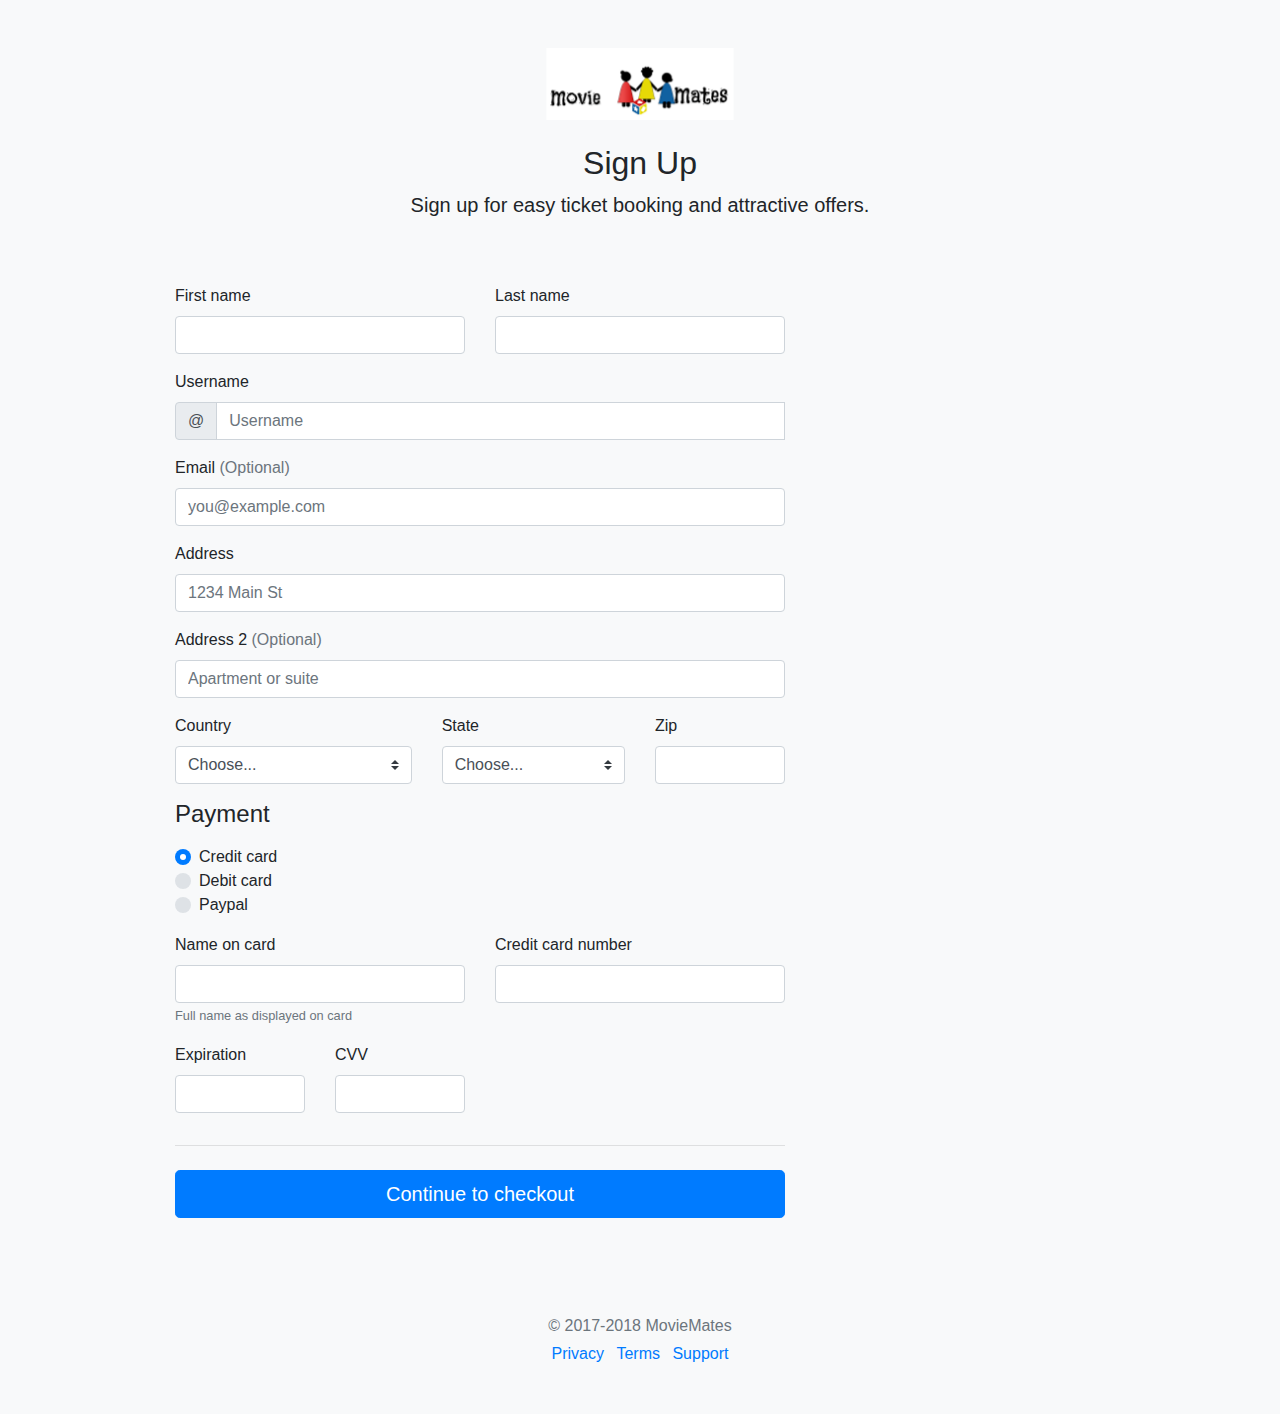
<file: Checkout example for Bootstrap.html>
<!DOCTYPE html>
<html lang="en"><head><meta http-equiv="Content-Type" content="text/html; charset=UTF-8">
    
    <meta name="viewport" content="width=device-width, initial-scale=1, shrink-to-fit=no">
    <meta name="description" content="">
    <meta name="author" content="">
    <link rel="icon" href="./img/icon.ico">

    <title>Sign Up</title>

    <!-- Bootstrap core CSS -->
    <link href="./Checkout example for Bootstrap_files/bootstrap.min.css" rel="stylesheet">

    <!-- Custom styles for this template -->
    <link href="./Checkout example for Bootstrap_files/form-validation.css" rel="stylesheet">
  </head>

  <body class="bg-light">

    <div class="container">
      <div class="py-5 text-center">
        <img class="d-block mx-auto mb-4" src="./Checkout example for Bootstrap_files/mm2.svg" alt="" width="380" height="72">
        <h2>Sign Up</h2>
        <p class="lead">Sign up for easy ticket booking and attractive offers.</p>
      </div>

      <div class="row">
        
<div class="col-md-8 order-md-1">
          <form class="needs-validation" novalidate="">
            <div class="row">
              <div class="col-md-6 mb-3">
                <label for="firstName">First name</label>
                <input type="text" class="form-control" id="firstName" placeholder="" value="" required="">
                <div class="invalid-feedback">
                  Valid first name is required.
                </div>
              </div>
              <div class="col-md-6 mb-3">
                <label for="lastName">Last name</label>
                <input type="text" class="form-control" id="lastName" placeholder="" value="" required="">
                <div class="invalid-feedback">
                  Valid last name is required.
                </div>
              </div>
            </div>

            <div class="mb-3">
              <label for="username">Username</label>
              <div class="input-group">
                <div class="input-group-prepend">
                  <span class="input-group-text">@</span>
                </div>
                <input type="text" class="form-control" id="username" placeholder="Username" required="">
                <div class="invalid-feedback" style="width: 100%;">
                  Your username is required.
                </div>
              </div>
            </div>

            <div class="mb-3">
              <label for="email">Email <span class="text-muted">(Optional)</span></label>
              <input type="email" class="form-control" id="email" placeholder="you@example.com">
              <div class="invalid-feedback">
                Please enter a valid email address for shipping updates.
              </div>
            </div>

            <div class="mb-3">
              <label for="address">Address</label>
              <input type="text" class="form-control" id="address" placeholder="1234 Main St" required="">
              <div class="invalid-feedback">
                Please enter your shipping address.
              </div>
            </div>

            <div class="mb-3">
              <label for="address2">Address 2 <span class="text-muted">(Optional)</span></label>
              <input type="text" class="form-control" id="address2" placeholder="Apartment or suite">
            </div>

            <div class="row">
              <div class="col-md-5 mb-3">
                <label for="country">Country</label>
                <select class="custom-select d-block w-100" id="country" required="">
                  <option value="">Choose...</option>
                  <option>India</option>
                </select>
                <div class="invalid-feedback">
                  Please select a valid country.
                </div>
              </div>
              <div class="col-md-4 mb-3">
                <label for="state">State</label>
                <select class="custom-select d-block w-100" id="state" required="">
                  <option value="">Choose...</option>
                  <option>New Delhi</option>
                </select>
                <div class="invalid-feedback">
                  Please provide a valid state.
                </div>
              </div>
              <div class="col-md-3 mb-3">
                <label for="zip">Zip</label>
                <input type="text" class="form-control" id="zip" placeholder="" required="">
                <div class="invalid-feedback">
                  Zip code required.
                </div>
              </div>
            </div>
            

            <h4 class="mb-3">Payment</h4>

            <div class="d-block my-3">
              <div class="custom-control custom-radio">
                <input id="credit" name="paymentMethod" type="radio" class="custom-control-input" checked="" required="">
                <label class="custom-control-label" for="credit">Credit card</label>
              </div>
              <div class="custom-control custom-radio">
                <input id="debit" name="paymentMethod" type="radio" class="custom-control-input" required="">
                <label class="custom-control-label" for="debit">Debit card</label>
              </div>
              <div class="custom-control custom-radio">
                <input id="paypal" name="paymentMethod" type="radio" class="custom-control-input" required="">
                <label class="custom-control-label" for="paypal">Paypal</label>
              </div>
            </div>
            <div class="row">
              <div class="col-md-6 mb-3">
                <label for="cc-name">Name on card</label>
                <input type="text" class="form-control" id="cc-name" placeholder="" required="">
                <small class="text-muted">Full name as displayed on card</small>
                <div class="invalid-feedback">
                  Name on card is required
                </div>
              </div>
              <div class="col-md-6 mb-3">
                <label for="cc-number">Credit card number</label>
                <input type="text" class="form-control" id="cc-number" placeholder="" required="">
                <div class="invalid-feedback">
                  Credit card number is required
                </div>
              </div>
            </div>
            <div class="row">
              <div class="col-md-3 mb-3">
                <label for="cc-expiration">Expiration</label>
                <input type="text" class="form-control" id="cc-expiration" placeholder="" required="">
                <div class="invalid-feedback">
                  Expiration date required
                </div>
              </div>
              <div class="col-md-3 mb-3">
                <label for="cc-expiration">CVV</label>
                <input type="text" class="form-control" id="cc-cvv" placeholder="" required="">
                <div class="invalid-feedback">
                  Security code required
                </div>
              </div>
            </div>
            <hr class="mb-4">
            <button class="btn btn-primary btn-lg btn-block" type="submit">Continue to checkout</button>
          </form>
        </div>
      </div>

      <footer class="my-5 pt-5 text-muted text-center text-small">
        <p class="mb-1">© 2017-2018 MovieMates</p>
        <ul class="list-inline">
          <li class="list-inline-item"><a href="#">Privacy</a></li>
          <li class="list-inline-item"><a href="#">Terms</a></li>
          <li class="list-inline-item"><a href="#">Support</a></li>
        </ul>
      </footer>
    </div>

    <!-- Bootstrap core JavaScript
    ================================================== -->
    <!-- Placed at the end of the document so the pages load faster -->
    <script src="./Checkout example for Bootstrap_files/jquery-3.2.1.slim.min.js.download" integrity="sha384-KJ3o2DKtIkvYIK3UENzmM7KCkRr/rE9/Qpg6aAZGJwFDMVNA/GpGFF93hXpG5KkN" crossorigin="anonymous"></script>
    <script>window.jQuery || document.write('<script src="../../assets/js/vendor/jquery-slim.min.js"><\/script>')</script>
    <script src="./Checkout example for Bootstrap_files/popper.min.js.download"></script>
    <script src="./Checkout example for Bootstrap_files/bootstrap.min.js.download"></script>
    <script src="./Checkout example for Bootstrap_files/holder.min.js.download"></script>
    <script>
      // Example starter JavaScript for disabling form submissions if there are invalid fields
      (function() {
        'use strict';

        window.addEventListener('load', function() {
          // Fetch all the forms we want to apply custom Bootstrap validation styles to
          var forms = document.getElementsByClassName('needs-validation');

          // Loop over them and prevent submission
          var validation = Array.prototype.filter.call(forms, function(form) {
            form.addEventListener('submit', function(event) {
              if (form.checkValidity() === false) {
                event.preventDefault();
                event.stopPropagation();
              }
              form.classList.add('was-validated');
            }, false);
          });
        }, false);
      })();
    </script>
  

</body></html>
</file>
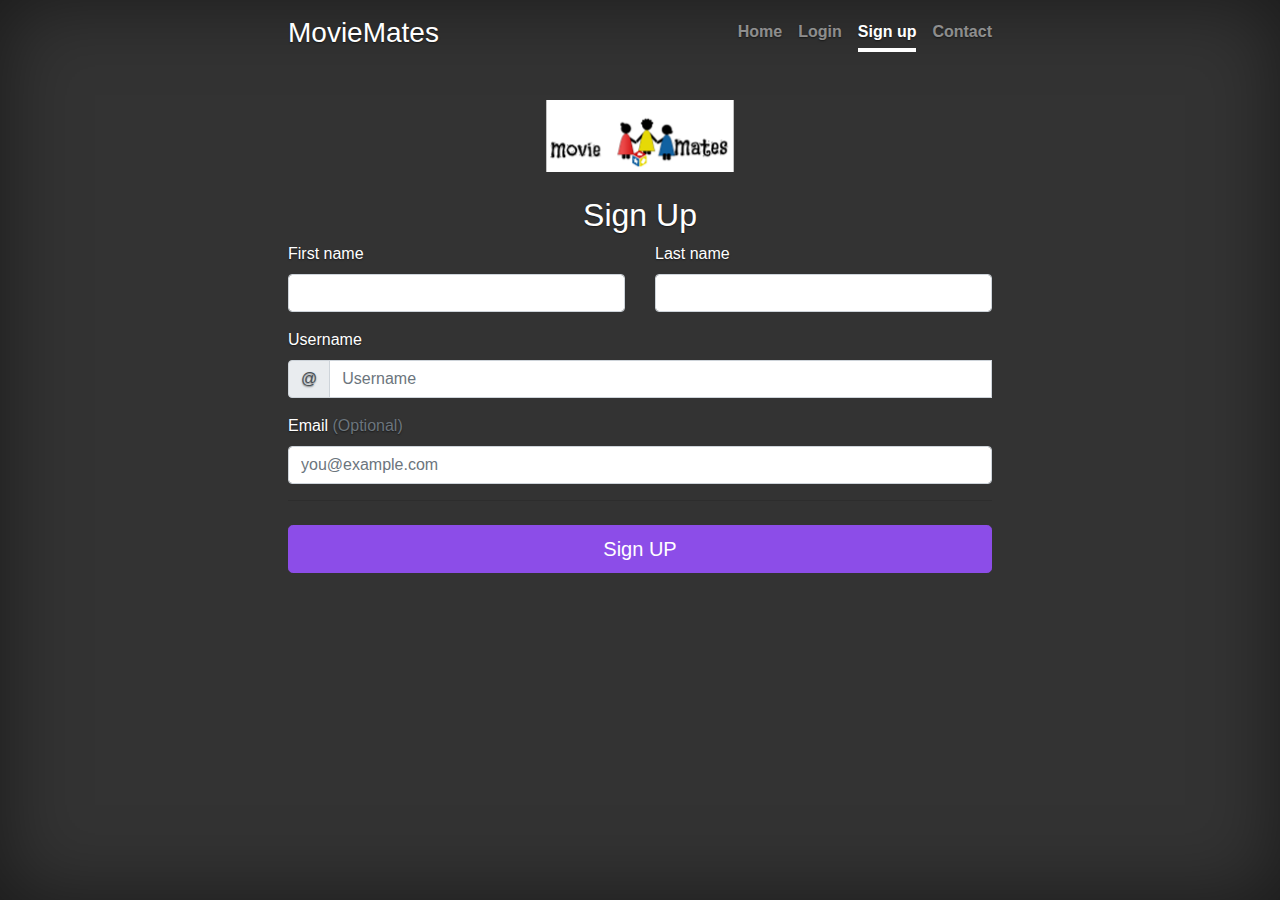
<file: signup.html>
<!DOCTYPE html>
<html lang="en">

<head>
    <meta http-equiv="Content-Type" content="text/html; charset=UTF-8">

    <meta name="viewport" content="width=device-width, initial-scale=1, shrink-to-fit=no">
    <meta name="description" content="">
    <meta name="author" content="">
    <link rel="icon" href="./img/icon.ico">

    <title>Sign Up</title>

    <!-- Bootstrap core CSS -->
    <link href="./css/bootstrap.min.css" rel="stylesheet">

    <!-- Custom styles for this template -->
    <link href="./css/login.css" rel="stylesheet">
</head>

<body class="tex">
    <div class="cover-container d-flex h-100 p-3 mx-auto flex-column">
        <header class="masthead mb-5">
            <div class="inner">
                <h3 class="masthead-brand">MovieMates</h3>
                <nav class="nav nav-masthead justify-content-center">
                    <a class="nav-link" href="./index.html">Home</a>
                    <a class="nav-link" href="./login.html">Login</a>
                    <a class="nav-link active" href="#">Sign up</a>
                    <a class="nav-link" href="#">Contact</a>
                </nav>
            </div>
        </header>

        <main role="main" class="x">


            <form class="f" novalidate="" style="text-align: none">
                <img class="d-block mx-auto mb-4" src="./Checkout example for Bootstrap_files/mm2.svg" alt="" width="380" height="72">
                <h2 class="text-center">Sign Up</h2>

                <div class="row">
                    <div class="col-md-6 mb-3">
                        <label for="firstName">First name</label>
                        <input type="text" class="form-control" id="firstName" placeholder="" value="" required="">
                        <div class="invalid-feedback">
                            Valid first name is required.
                        </div>
                    </div>
                    <div class="col-md-6 mb-3">
                        <label for="lastName">Last name</label>
                        <input type="text" class="form-control" id="lastName" placeholder="" value="" required="">
                        <div class="invalid-feedback">
                            Valid last name is required.
                        </div>
                    </div>
                </div>

                <div class="mb-3">
                    <label for="username">Username</label>
                    <div class="input-group">
                        <div class="input-group-prepend">
                            <span class="input-group-text">@</span>
                        </div>
                        <input type="text" class="form-control" id="username" placeholder="Username" required="">
                        <div class="invalid-feedback" style="width: 100%;">
                            Your username is required.
                        </div>
                    </div>
                </div>

                <div class="mb-3">
                    <label for="email">Email <span class="text-muted">(Optional)</span></label>
                    <input type="email" class="form-control" id="email" placeholder="you@example.com">
                    <div class="invalid-feedback">
                        Please enter a valid email address for shipping updates.
                    </div>
                </div>


                <hr class="mb-4">
                <button class="btn btn-primary btn-lg btn-block" type="submit">Sign UP</button>
            </form>
        </main>

    </div>


    <!-- Bootstrap core JavaScript
    ================================================== -->
    <!-- Placed at the end of the document so the pages load faster -->

    <script src="./js/jquery-3.3.1.min.js"></script>
    <script src="./js/popper.min.js"></script>
    <script src="./js/bootstrap.min.js"></script>



</body>

</html>
</file>
<file: Checkout example for Bootstrap_files/form-validation.css>
.container {
  max-width: 960px;
}

.border-top { border-top: 1px solid #e5e5e5; }
.border-bottom { border-bottom: 1px solid #e5e5e5; }
.border-top-gray { border-top-color: #adb5bd; }

.box-shadow { box-shadow: 0 .25rem .75rem rgba(0, 0, 0, .05); }

.lh-condensed { line-height: 1.25; }
</file>
<file: css/login.css>
/*
 * Globals
 */


/* Links */

a,
a:focus,
a:hover {
    color: #fff;
}


/* Custom default button */

.btn-secondary,
.btn-secondary:hover,
.btn-secondary:focus {
    color: #333;
    text-shadow: none;
    /* Prevent inheritance from `body` */
    background-color: #fff;
    border: .05rem solid #fff;
}


/*
 * Base structure
 */

html,
body {
    height: 100%;
    background-color: #333;
}

body {
    display: -ms-flexbox;
    display: -webkit-box;
    display: flex;
    -ms-flex-pack: center;
    -webkit-box-pack: center;
    justify-content: center;
    color: #fff;
    text-shadow: 0 .05rem .1rem rgba(0, 0, 0, .5);
    box-shadow: inset 0 0 5rem rgba(0, 0, 0, .5);
}

.cover-container {
    width: 46em;
    max-width: 46em;
}

input:focus {
    outline: none;
}

*:focus {
    outline: none;
}


/*
 * Header
 */

.masthead {
    margin-bottom: 2rem;
}

.masthead-brand {
    margin-bottom: 0;
}

.nav-masthead .nav-link {
    padding: .25rem 0;
    font-weight: 700;
    color: rgba(255, 255, 255, .5);
    background-color: transparent;
    border-bottom: .25rem solid transparent;
}

.nav-masthead .nav-link:hover,
.nav-masthead .nav-link:focus {
    border-bottom-color: rgba(255, 255, 255, .25);
}

.nav-masthead .nav-link+.nav-link {
    margin-left: 1rem;
}

.nav-masthead .active {
    color: #fff;
    border-bottom-color: #fff;
}

@media (min-width: 48em) {
    .masthead-brand {
        float: left;
    }
    .nav-masthead {
        float: right;
    }
}


/*
 * Cover
 */

.cover {
    padding: 0 1.5rem;
    min-width: 991px;
    ;
}

.cover .btn-lg {
    padding: .75rem 1.25rem;
    font-weight: 700;
}


/*
 * Footer
 */

.mastfoot {
    color: rgba(255, 255, 255, .5);
}

html,
body {
    height: 100%;
}

.form-signin {
    width: 100%;
    max-width: 330px;
    padding: 15px;
    margin: 0 auto;
}

.form-signin .checkbox {
    font-weight: 400;
}

.form-signin .form-control {
    position: relative;
    box-sizing: border-box;
    height: auto;
    padding: 10px;
    font-size: 16px;
}

.form-signin .form-control:focus {
    z-index: 2;
    outline: none
}

.form-signin input[type="email"] {
    margin-bottom: -1px;
    border-bottom-right-radius: 0;
    border-bottom-left-radius: 0;
}

.form-signin input[type="password"] {
    margin-bottom: 10px;
    border-top-left-radius: 0;
    border-top-right-radius: 0;
}

.form-control:focus {
    border-color: #cccccc;
    -webkit-box-shadow: none;
    box-shadow: none;
}

.schedule .label.time {
    color: #333;
    background-color: #e4e7ea
}
</file>
